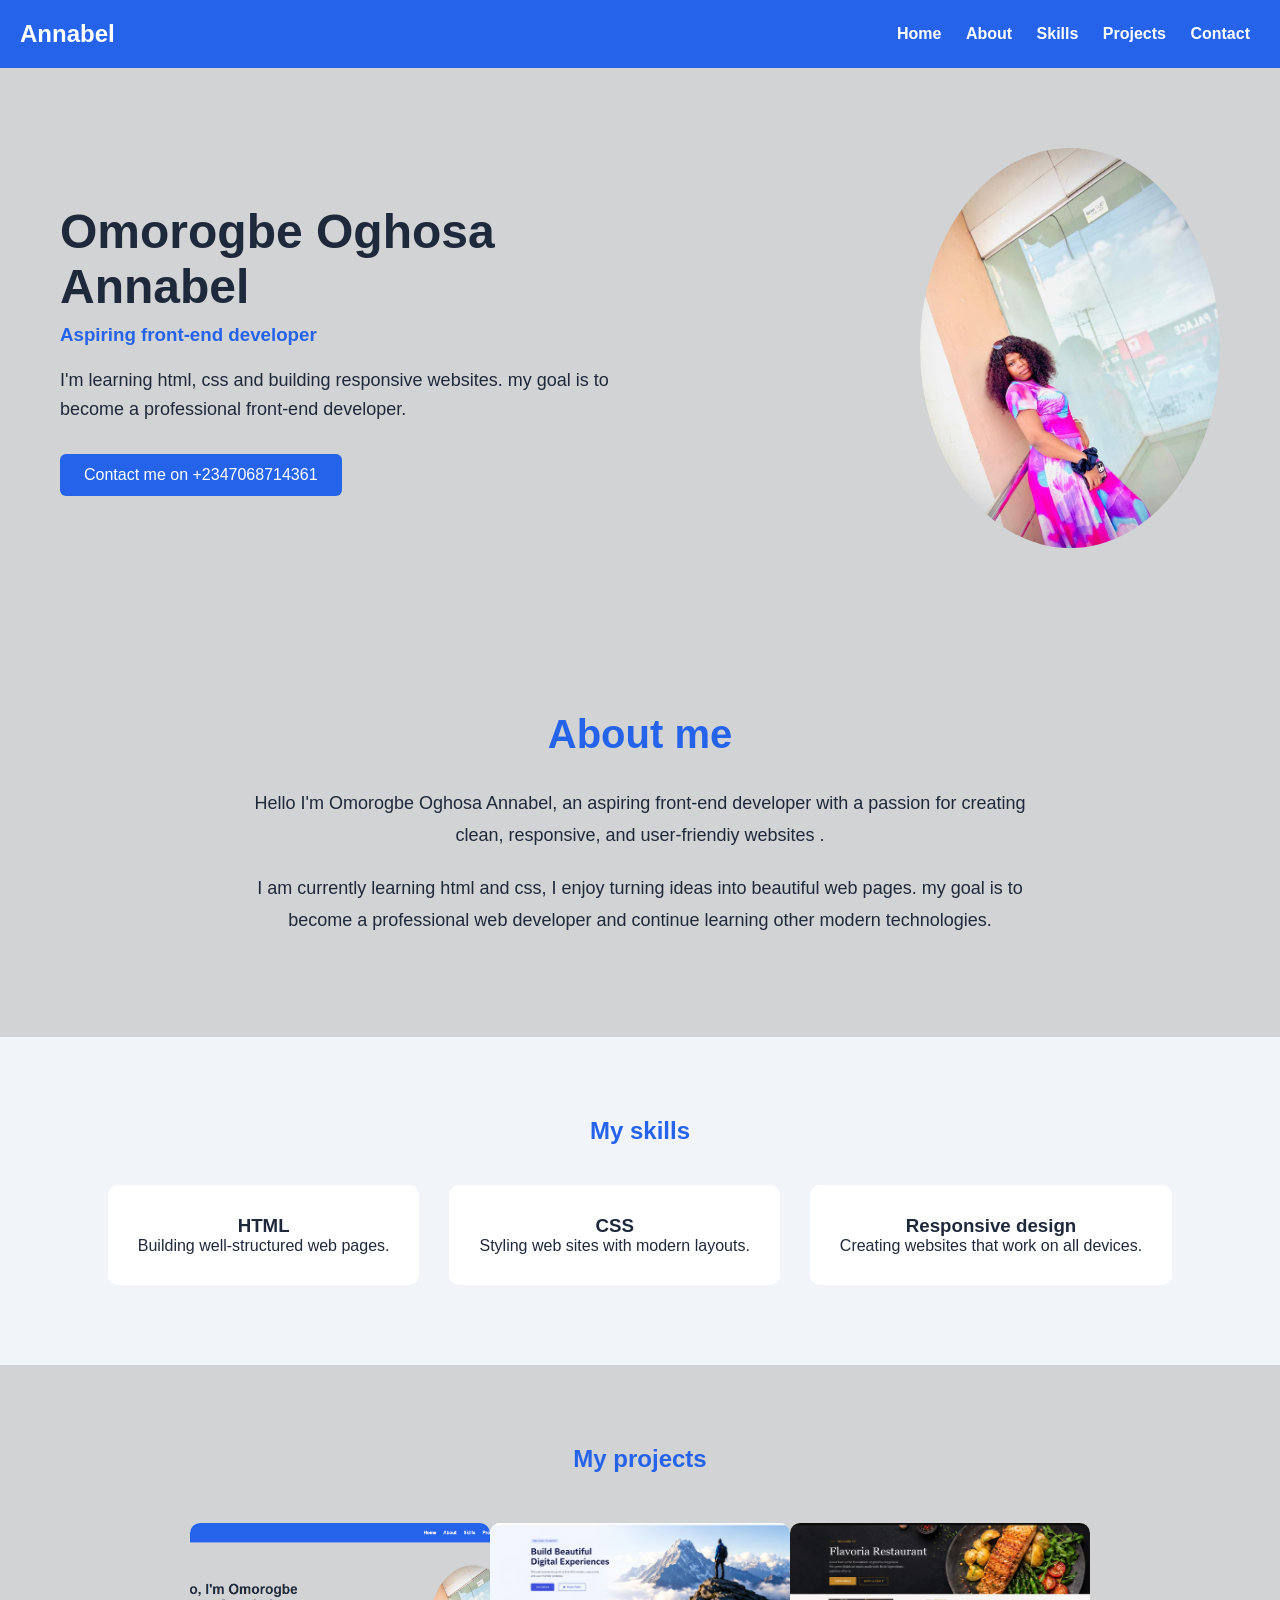
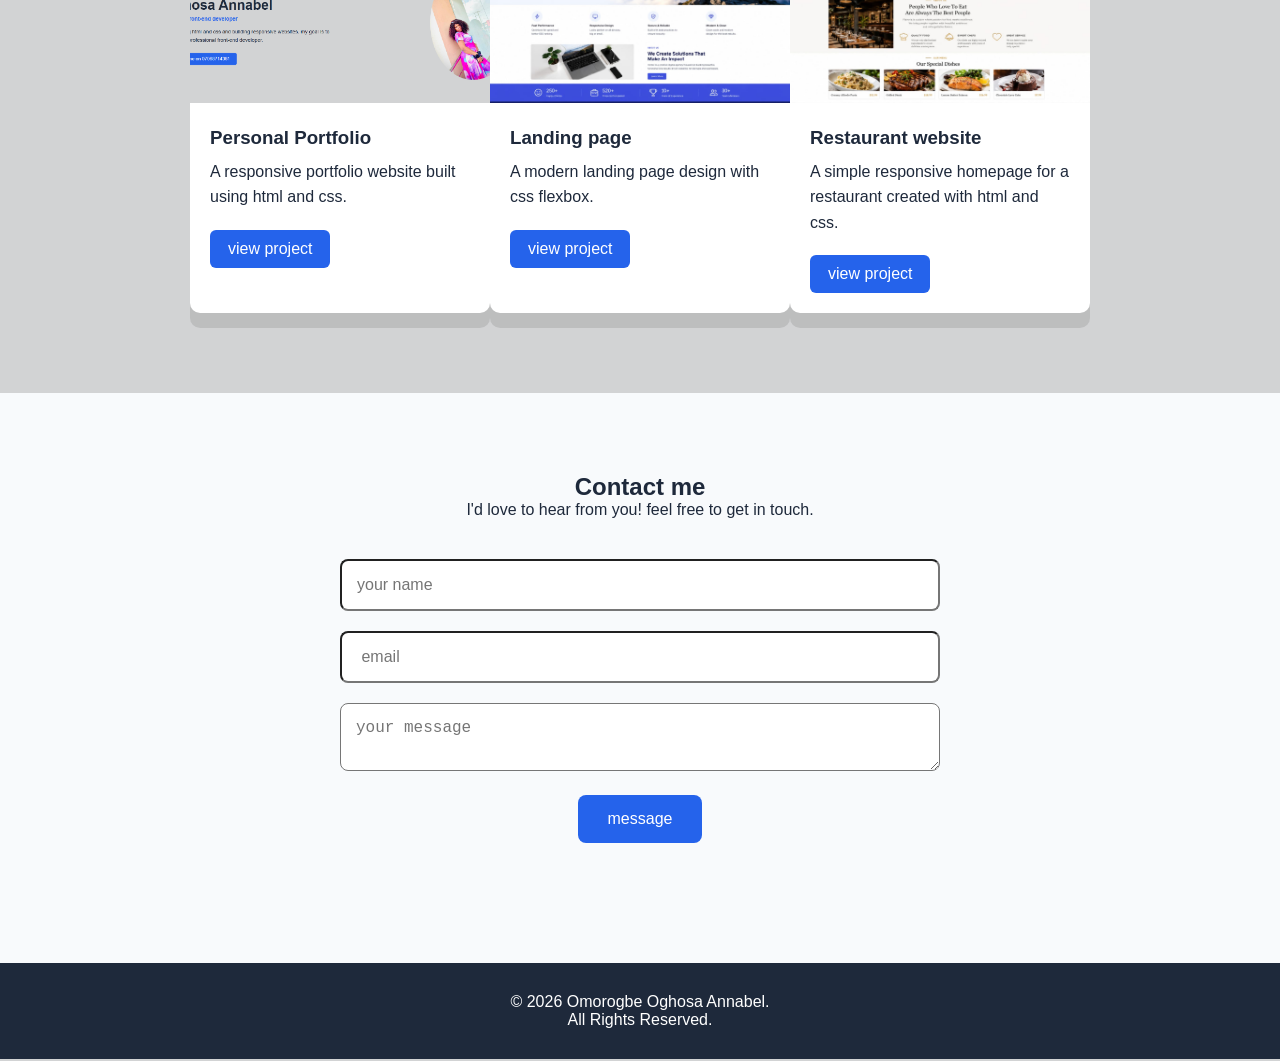
<file: index.html>
<!DOCTYPE html>
<html lang="en">
<head>
    <meta charset="UTF-8">
    <meta name="viewport" content="width=device-width, initial-scale=1.0">
    <title>Portfolio</title>
    <link rel="stylesheet" href="style.css">
</head>
<body>
    <header>
        <h2>Annabel</h2>
        <nav>
            <ul>
                <li><a href="#home"><b>Home</b></a></li>
                <li><a href="#about"><b>About</b></a></li>
                <li><a href="#skills"><b>Skills</b></a></li>
                <li><a href="#project"><b>Projects</b></a></li>
                <li><a href="#contact"><b>Contact</b></a></li>
                

            </ul>
        </nav>
    </header>
    <main>
        <section id="hero" class="hero">
            <div class="hero-text">
                <h2>Omorogbe Oghosa Annabel</h2>
                <h3>Aspiring front-end developer</h3>
                <p>
                    I'm learning html, css and building responsive websites.
                    my goal is to become a professional front-end developer.
                </p>
                <a href="#contact" class="btn">Contact me on +2347068714361</a>
            </div>
            <div class="hero-image">
                <img src="images/WhatsApp Image 2026-07-19 at 8.29.39 PM.jpeg" alt="Omorogbe Oghosa Annabel">
            </div>
        </section>
    </main>
    <main>
        <section id="about" class="about">
            <h2>About me</h2>
            <p>Hello I'm Omorogbe Oghosa Annabel, an aspiring front-end developer with 
                a passion for creating clean, responsive, and user-friendiy websites .</p>
            <p>
            I am currently learning html and css, I enjoy turning ideas into
             beautiful web pages. my goal is to become a professional
             web developer and continue learning other modern technologies. 
            </p>
        </section>
        <section id="skills" class="skills">
            <h2>My skills</h2>
            <div class="skills-container">
                <div class="skills-card">
                <h3>HTML</h3>
                <p>Building well-structured web pages.</p>
            </div>
            <div class="skills-card">
                <h3>CSS</h3>
                <p>Styling web sites with modern layouts.</p>
            </div>
            <div class="skills-card">
                <h3>Responsive design</h3>
                <p>Creating websites that work on all devices.</p>
            </div>
        </section>
        <section id="project" class="project">
            <h2>My projects</h2>
            <div class="project-container">
            <div class="project-card">
            <img src="images/Project1.png" alt="project1">
            <h3>Personal Portfolio</h3>
            <p>
                A responsive portfolio website built using html and css.
            </p>
            <a href="https://annabel-portfolio.netlify.app">view project</a>
            </div>
            <div class="project-card">
            <img src="images/Project2.jpeg" alt="project2">
            <h3>Landing page</h3>
            <p>
                A modern landing page design with css flexbox.
            </p>
            <a href="comingsoon.html">view project</a>
            </div>
            <div class="project-card">
                <img src="images/Project3.jpeg" alt="professional">
                <h3>Restaurant website</h3>
                <p>
                    A simple responsive homepage for a restaurant created with html and css.
                </p>
                <a href="comingsoon.html">view project</a>
            </div>
            </div>
        </section>
        <section id="contact" class="contact">
            <h2>Contact me</h2>
            <p>
                I'd love to hear from you! feel free to get in touch.
            </p>
            <form>
                <input type="text" placeholder="your name">
                <input type="email" placeholder=" email">
                <textarea placeholder="your message"></textarea>
                <button type="submit"><a class="not-working" href="email-not-working-yet.html"> message</a></button>
            </form>
        </section>
        </main>
        <footer>
            <p>&copy; 2026 Omorogbe Oghosa Annabel. <br>All Rights Reserved.</p>
        </footer>
    
</body>
</html>
</file>
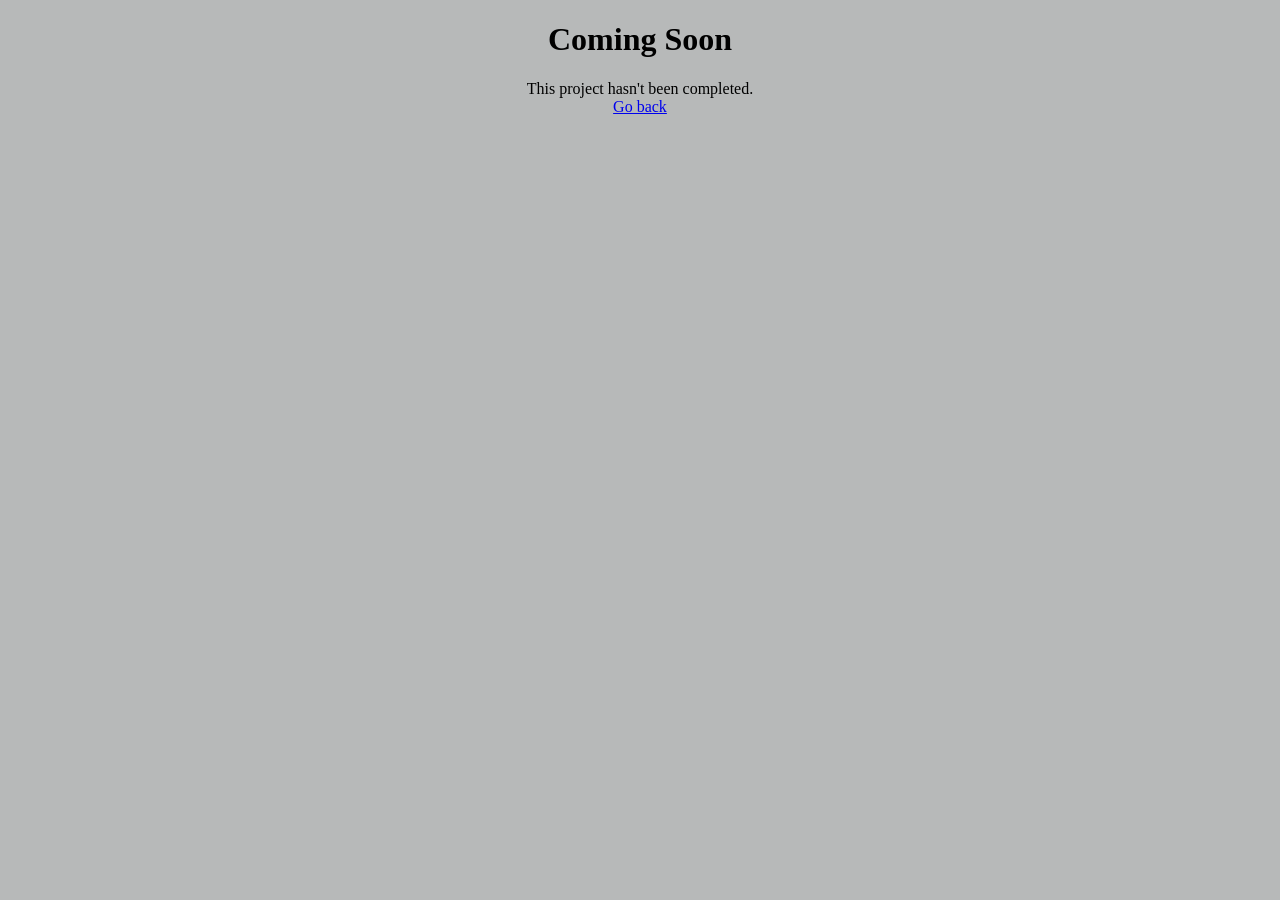
<file: comingsoon.html>
<!DOCTYPE html>
<html lang="en">
<head>
    <meta charset="UTF-8">
    <meta name="viewport" content="width=device-width, initial-scale=1.0">
    <title>Coming soon page</title>
</head>
<body style="background-color: rgb(183, 185, 185);">
    <h1 align="center"> Coming Soon</h1>
    <p align="center">This project hasn't been completed.<br> <a href="https://annabel-portfolio.netlify.app" >Go back</a></p>
</body>
</html>
</file>
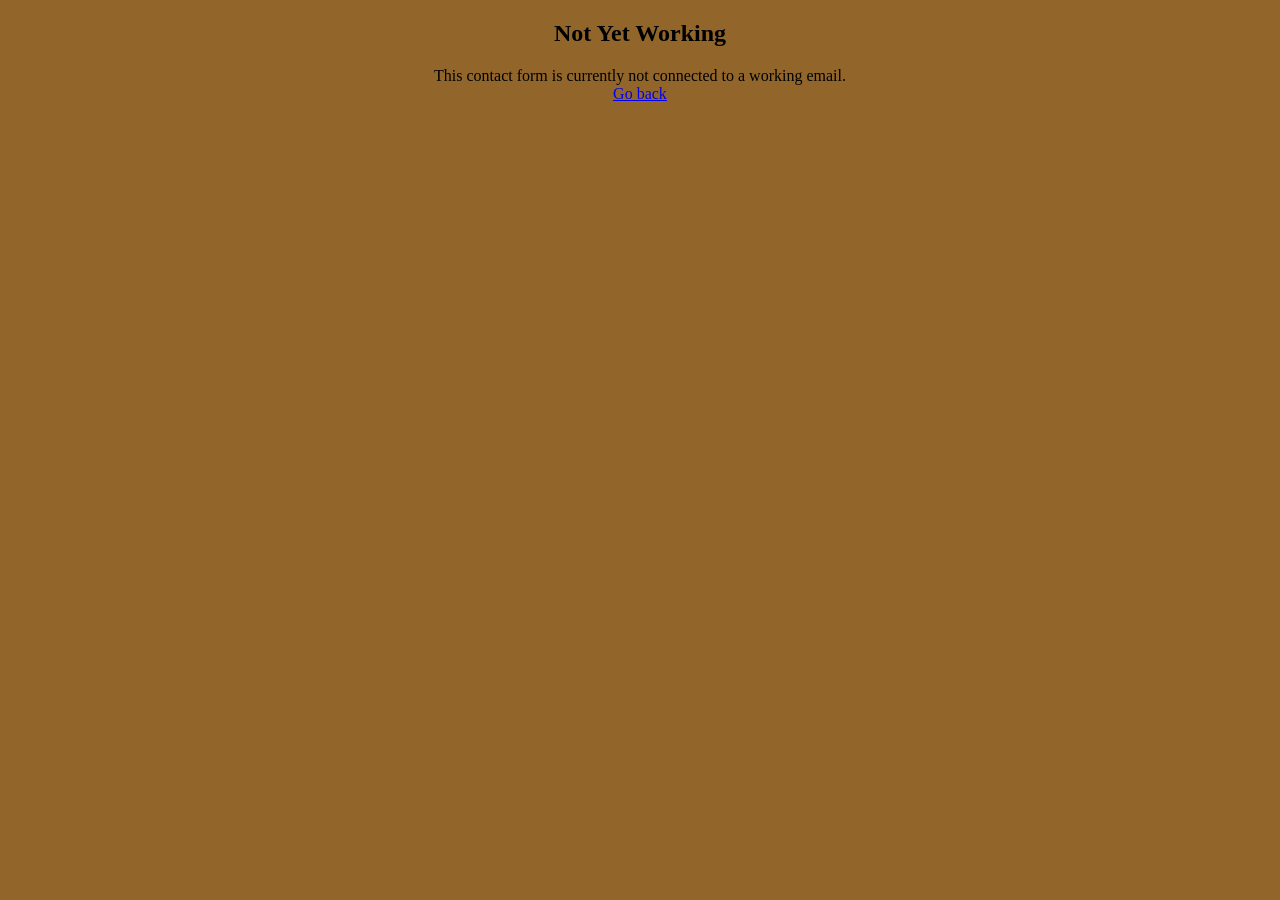
<file: email-not-working-yet.html>
<!DOCTYPE html>
<html lang="en">
<head>
    <meta charset="UTF-8">
    <meta name="viewport" content="width=device-width, initial-scale=1.0">
    <title>Contact not yet working</title>
</head>
<body style="background-color: rgba(138, 90, 27, 0.925);">
    <h2 align="center">Not Yet Working</h2>
    <p align="center">This contact form is currently not connected to a working email.<br> <a href="https://annabel-portfolio.netlify.app" >Go back</a></p>
    
</body>
</html>
</file>
<file: style.css>
*{
    margin:0;
    padding:0;
    box-sizing: border-box;
}
body {
    font-family: Aria, sans-serif;
    background-color: #d2d3d4;
    color: #1E293B;
}
header {
    display: flex;
    justify-content: space-between;
    align-items: center;
    background-color: #2563EB;
    color: white;
    padding: 20px;
}
nav ul {
     list-style: none;
    text-decoration: none;
    color: white;
}
nav li{
    display:inline;
    padding:10px;
}

nav a {
    position:relative;
    text-decoration: none;
    color: white;
}
nav a::after{
    content: "";
    position:absolute;
    left:0;
    bottom:-5px;
    width:0;
    height:2px;
    background: #FFD700;
    transition: width 0.3s ease;
}
nav a:hover{
    color: #FFD700;
}
nav a:hover::after{
    width:100%;
}
.hero{
    display: flex;
    justify-content: space-between;
    align-items: center;

    padding: 80px 60px;
}
.hero-text{
    width: 50%;
}
.hero h2{
    font-size: 3rem;
    margin-bottom: 10px;
}
.hero h3{
    color: #2563EB;
    margin-bottom: 20px;
}
.hero p{
    font-size: 18px;
    line-height: 1.6;
    margin-bottom: 30px;
}
.btn {
    display: inline-block;
    background-color: #2563EB;
    color: white;
    padding: 12px 24px;
    text-decoration: none; 
    border-radius: 6px;
}
.btn:hover{
    background-color: #1E40AF;
}
.hero-image img{
    width: 300px;
    border-radius:50%;
    box-shadow:0 5px 20px rgba (0,0,0,0.2);
}
.about{
    padding: 80px 60px;
    text-align:center
}
.about h2{
font-size: 2.5rem;
color: #2563EB;
margin-bottom: 30px;
}
.about p{
    max-width: 800px;
    margin: 20px auto;
    font-size: 18px;
    line-height: 1.8;
}
.skills{
    padding: 80px 60px;
    background: #f1f5f9;
}
.skills h2{
    text-align: center;
    color: #2563EB;
    margin-bottom: 40px;
}
.skills-container{
display: flex;
justify-content: center;
gap: 30px;
flex-wrap: wrap;
}
.skills-card{
    background: white;
    width: 250;
    padding: 30px;
    border-radius: 10px;
    text-align: center;
    box-shadow: 0 55px 15px rgba(0,0,0,0,1);
}
.skills-card:hover{
    transform: translateY(-10px);
    transition: 0.3s;
}
.project{
    padding: 80px 60px;
}
.project h2{
    text-align: center;
    color: #2563EB;
    margin-bottom: 50px;
}
.project-container{
    display: flex;
    justify-content: center;
    grid:30px;
    flex-wrap: wrap;
}
.project-card{
    width: 300px;
    background: white;
    border-radius: 10px;
    overflow: hidden;
    box-shadow: 0 15px rgba(0, 0, 0, .1);
}
.project-card img{
    width: 100%;
    height: 180px;
    object-fit: cover;
}
.project-card h3 {
    padding: 20px 20px 10px;
    }
    .project-card p{
        padding: 0 20px;
        line-height: 1.6;
    }
    .project-card a{
        display: inline-block;
        margin: 20px;
        padding: 10px 18px;
        background: #2563EB;
        color: white;
        text-decoration: none;
        border-radius: 6px;
    }
    .project-card{
        transition: 0.3s;
    }
    .project-card:hover{
        transform: translateY(-8px);
    }
    .contact{
        padding: 80px 60px;
        background: #f8fafc;
        text-align: center;
    }
    form{
        max-width: 600px;
        margin: 40px auto;
    }
    input,
    textarea{
        width: 100%;
        padding: 15px;
        margin-bottom: 20px;
        border: 1px soli #ccc;
        border-radius: 8px;
        font-size: 16px;
    }
    button{
        background:#2563EB;
        color: white;
        border: none;
        padding: 15px 30px;
        border-radius: 8px;
        cursor: pointer;
        font-size: 16px;
    }
    button:hover{
        background: #1D4ED8;
    }
    footer{
        background: #1E293B;
        color: white;
        text-align: center;
        padding: 30px;
    }
    .not-working{
        color:#fff;
        text-decoration: none;
    }
    .not-working:hover{
         color:#fff;
        text-decoration: none;    }
        .not-working:visited{
        color:#fff;
        text-decoration: none;    }

    @media(max-width:768px){
        header{
            flex-direction:column;
            gap:20px;
        }
        nav ul{
            flex-direction:column;
            text-align:center;
        }
        .hero{
            flex-direction:column;
            text-align:center;
        }
        .hero h2{
            font-size:25px;
        }
        .hero-text{
            width:100%;
        }
        .hero-image img{
            width:220px;
            margin-top:30px;
        }
        .skills-container, .project-container{
            flex-direction:column;
            align-items:center;
        }
    }
</file>
